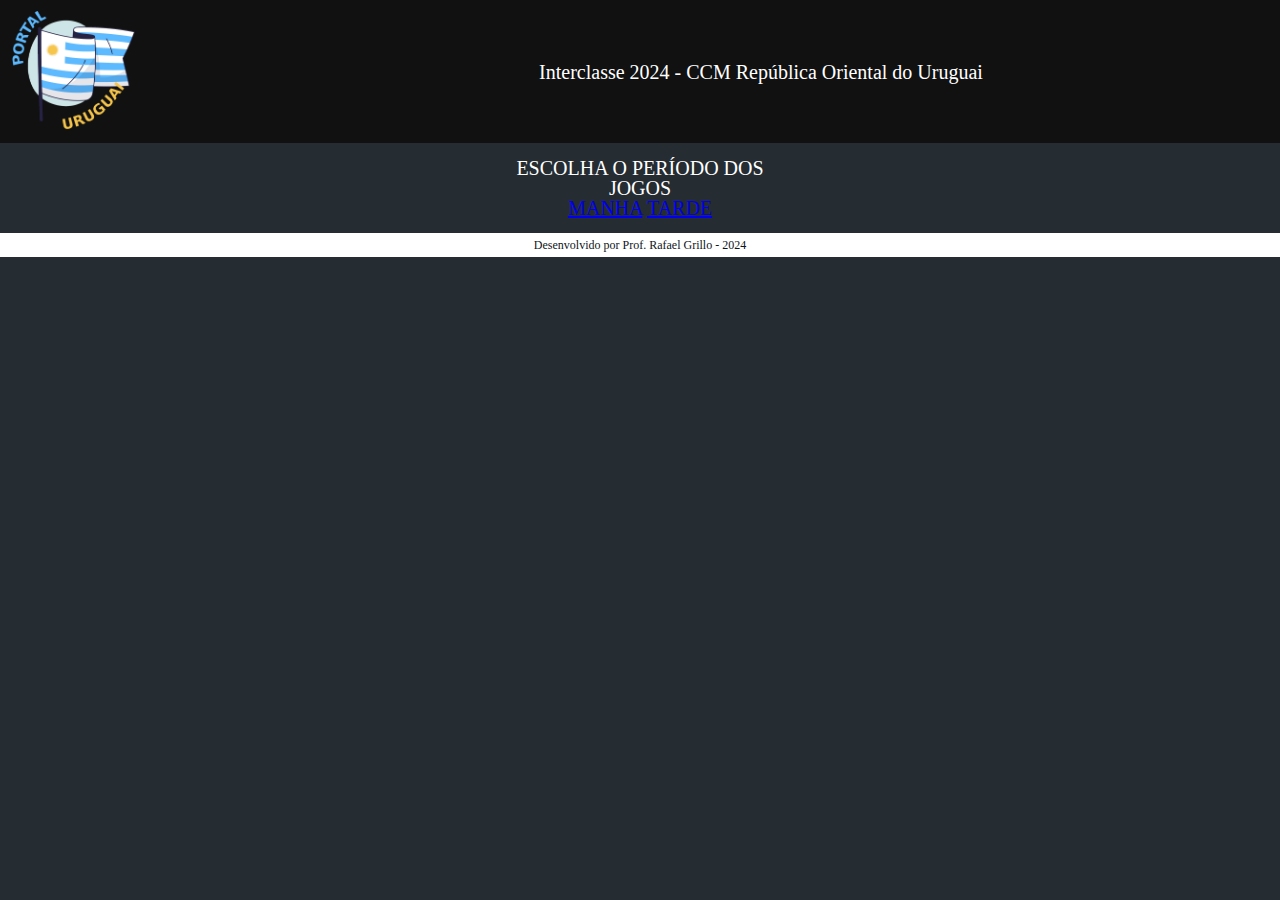
<file: index.html>
<!DOCTYPE html>
<html lang="pt-br">

<head>
    <meta charset="UTF-8">
    <meta name="viewport" content="width=device-width, initial-scale=1.0">
    <title>Interclasse 2024 - CCM República Oriental do Uruguai</title>
    <link rel="stylesheet" href="./reset.css">
    <link rel="stylesheet" href="./estilo.css">
</head>

<body>
    <header class="cabecalho">
        <a href="./index.html"><img src="./Logo-Portal.png" alt="logo portal uruguai" class="cabecalho--logo"></a>
        <h2 class="cabecalho--titulo">Interclasse 2024 - CCM República Oriental do Uruguai </h2>
    </header>
    <div class="menu">
        <h2>Escolha o período dos jogos</h2>
        <div class="periodos">
            <a href="./tabelaManha.html"  rel="noopener noreferrer">Manha</a>
            <a href="./tabelaTarde.html"  rel="noopener noreferrer">Tarde</a>

        </div>
    </div>
   
    

    <footer>Desenvolvido por Prof. Rafael Grillo - 2024</footer>
    <script src="./main.js"></script>

</body>

</html>
</file>
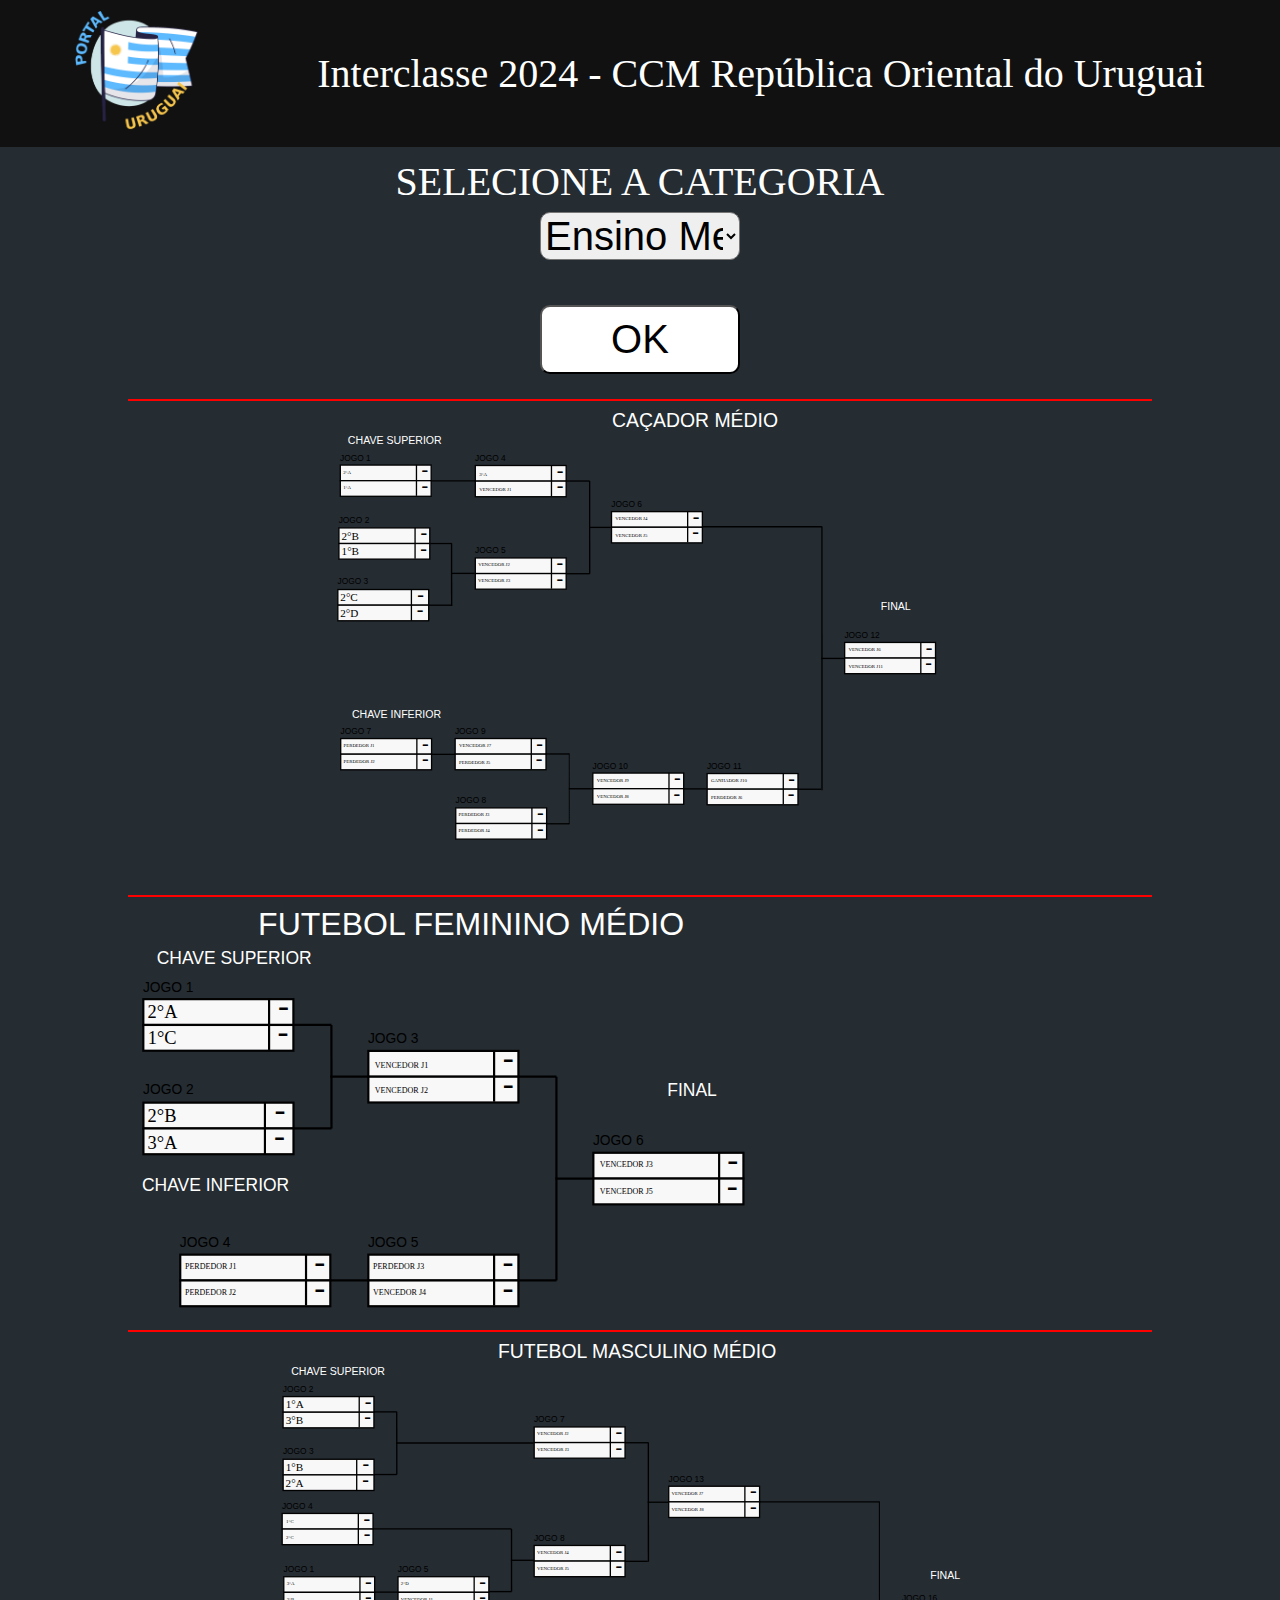
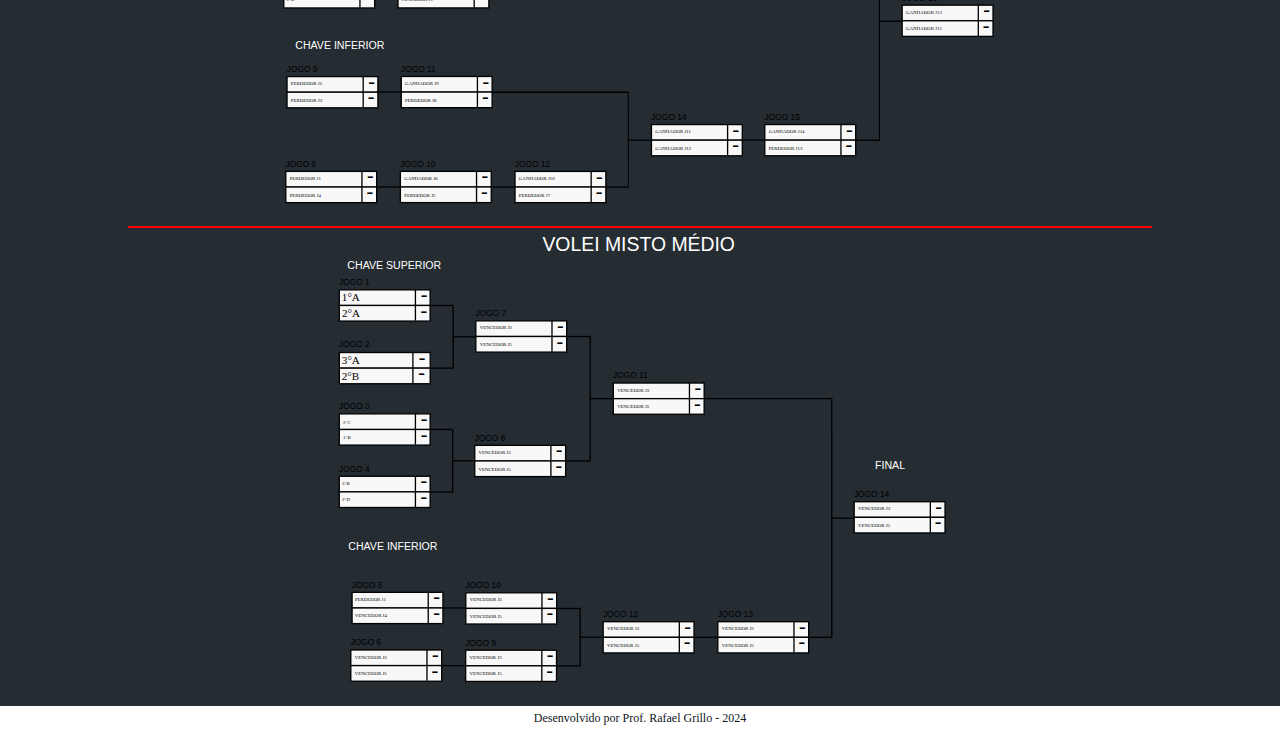
<file: tabelaManha.html>
<!DOCTYPE html>
<html lang="pt-br">

<head>
    <meta charset="UTF-8">
    <meta name="viewport" content="width=device-width, initial-scale=1.0">
    <title>Interclasse 2024 - CCM República Oriental do Uruguai</title>
    <link rel="stylesheet" href="./reset.css">
    <link rel="stylesheet" href="./estiloTarde.css">
</head>

<body>
    <header class="cabecalho">
        <a href="./index.html"><img src="./Logo-Portal.png" alt="logo portal uruguai" class="cabecalho--logo"></a>
        <h2 class="cabecalho--titulo">Interclasse 2024 - CCM República Oriental do Uruguai </h2>
    </header>

   
    <div class="menu">
        <form action="">
            <label for="categoria" class="menu-etiqueta">Selecione a categoria</label>
            <select name="categoria" id="categoria" class="categoria">
                <!-- <option value="6" selected>6 ano</option> -->
                <!-- <option value="7">7 ano</option>
                <option value="8e9">8 e 9 ano</option> -->
                <option value="Medio">Ensino Medio</option>
            </select>
            <input type="button" value="ok" class="btn">
        </form>
        <div class="tabelas" id="tabelas">

            

        </div>
    </div>
   
    

    <footer>Desenvolvido por Prof. Rafael Grillo - 2024</footer>
    <script src="./mainManha.js"></script>

</body>

</html>
</file>
<file: estilo.css>
:root{
    --bg-primary: #252c32;
    --bg-secondary:#111;
    --bg-dropdown:#0f1519;
    --color-primary:#fff;
    --bg-card:#000;
}

body{
    background: var(--bg-primary);
    color: var(--color-primary);
    font-size: 16px;

}

.cabecalho{
    display: grid;
    grid-template-columns: 20% 80%;
    align-items: center;
    font-size: 20px;
    background: var(--bg-secondary);
    padding: 10px;
}

.cabecalho--logo{
    width: 50%;
}

.cabecalho--titulo{
    text-align: center;
    margin-right: 10px;
}

.menu{
    font-size: 20px;
    text-transform: uppercase;
    text-align: center;
    margin: 15px 0;
    display: grid;
    grid-template-columns: 250px;
    justify-content: center ;
    
}



.categoria{
    text-align: center;
    margin: 10px 0 20px;
    width: 200px;
    font-size: 20px;
    border-radius: 10px;
    
}



footer{
    position: relative;
    bottom: 0;
    background-color: var(--color-primary);
    color: var(--bg-dropdown);
    width: 100vw;
    height: 2em;
    align-content: center;
    text-align: center;
    font-size: 12px;
}
</file>
<file: estiloTarde.css>
:root{
    --bg-primary: #252c32;
    --bg-secondary:#111;
    --bg-dropdown:#0f1519;
    --color-primary:#fff;
    --bg-card:#000;
}

body{
    background: var(--bg-primary);
    color: var(--color-primary);
    font-size: 16px;
    text-align: center;

}
h1{
    font-size: 100px;
    text-transform: uppercase;
}
.cabecalho{
    display: grid;
    grid-template-columns: 20% 80%;
    align-items: center;
    font-size: 20px;
    background: var(--bg-secondary);
    padding: 10px;
}

.cabecalho--logo{
    width: 50%;
}

.cabecalho--titulo{
    text-align: center;
    margin-right: 10px;
}

.menu{
    font-size: 20px;
    text-transform: uppercase;
    text-align: center;
    margin: 15px 0;
    display: grid;
    grid-template-columns: 100%;
    justify-content: center ;
    
}
.menu form {
    display: grid;
    grid-template-columns: 100%;
    justify-items: center ;
   
}

.btn{
    padding: 10px;
    width: 200px;
    font-size: 20px;
    margin: 25px;
    border-radius: 10px;
    text-transform: uppercase;
    background-color: #fff;
}

.categoria{
    text-align: center;
    margin: 10px 0 20px;
    width: 200px;
    font-size: 20px;
    border-radius: 10px;
    
}


.tabelas svg {
    overflow-x: scroll;
    border-top: 2px solid red;
    width: 200%;
    
}
#titulos text tspan {
    fill: #fff !important;

}

.time{
    font-size: 8px;
}

.placar{
    fill: #000;
    font-size: 8px;
}

footer{
    position: relative;
    bottom: 0;
    background-color: var(--color-primary);
    color: var(--bg-dropdown);
    width: 100vw;
    height: 2em;
    align-content: center;
    text-align: center;
    font-size: 12px;
}

@media  (min-width:728px) {
    .tabelas svg{
        width: 80%;
    }
    .categoria{
        font-size: 20px;
    }
    .cabecalho{
        font-size: 40px;
    }
    form{
        font-size: 40px;
    }
    #categoria{
        font-size: 40px;
    }
    .btn{
        padding: 10px;
        width: 200px;
        font-size: 40px;
        margin: 25px;
        border-radius: 10px;
        text-transform: uppercase;
        background-color: #fff;
    }
}
</file>
